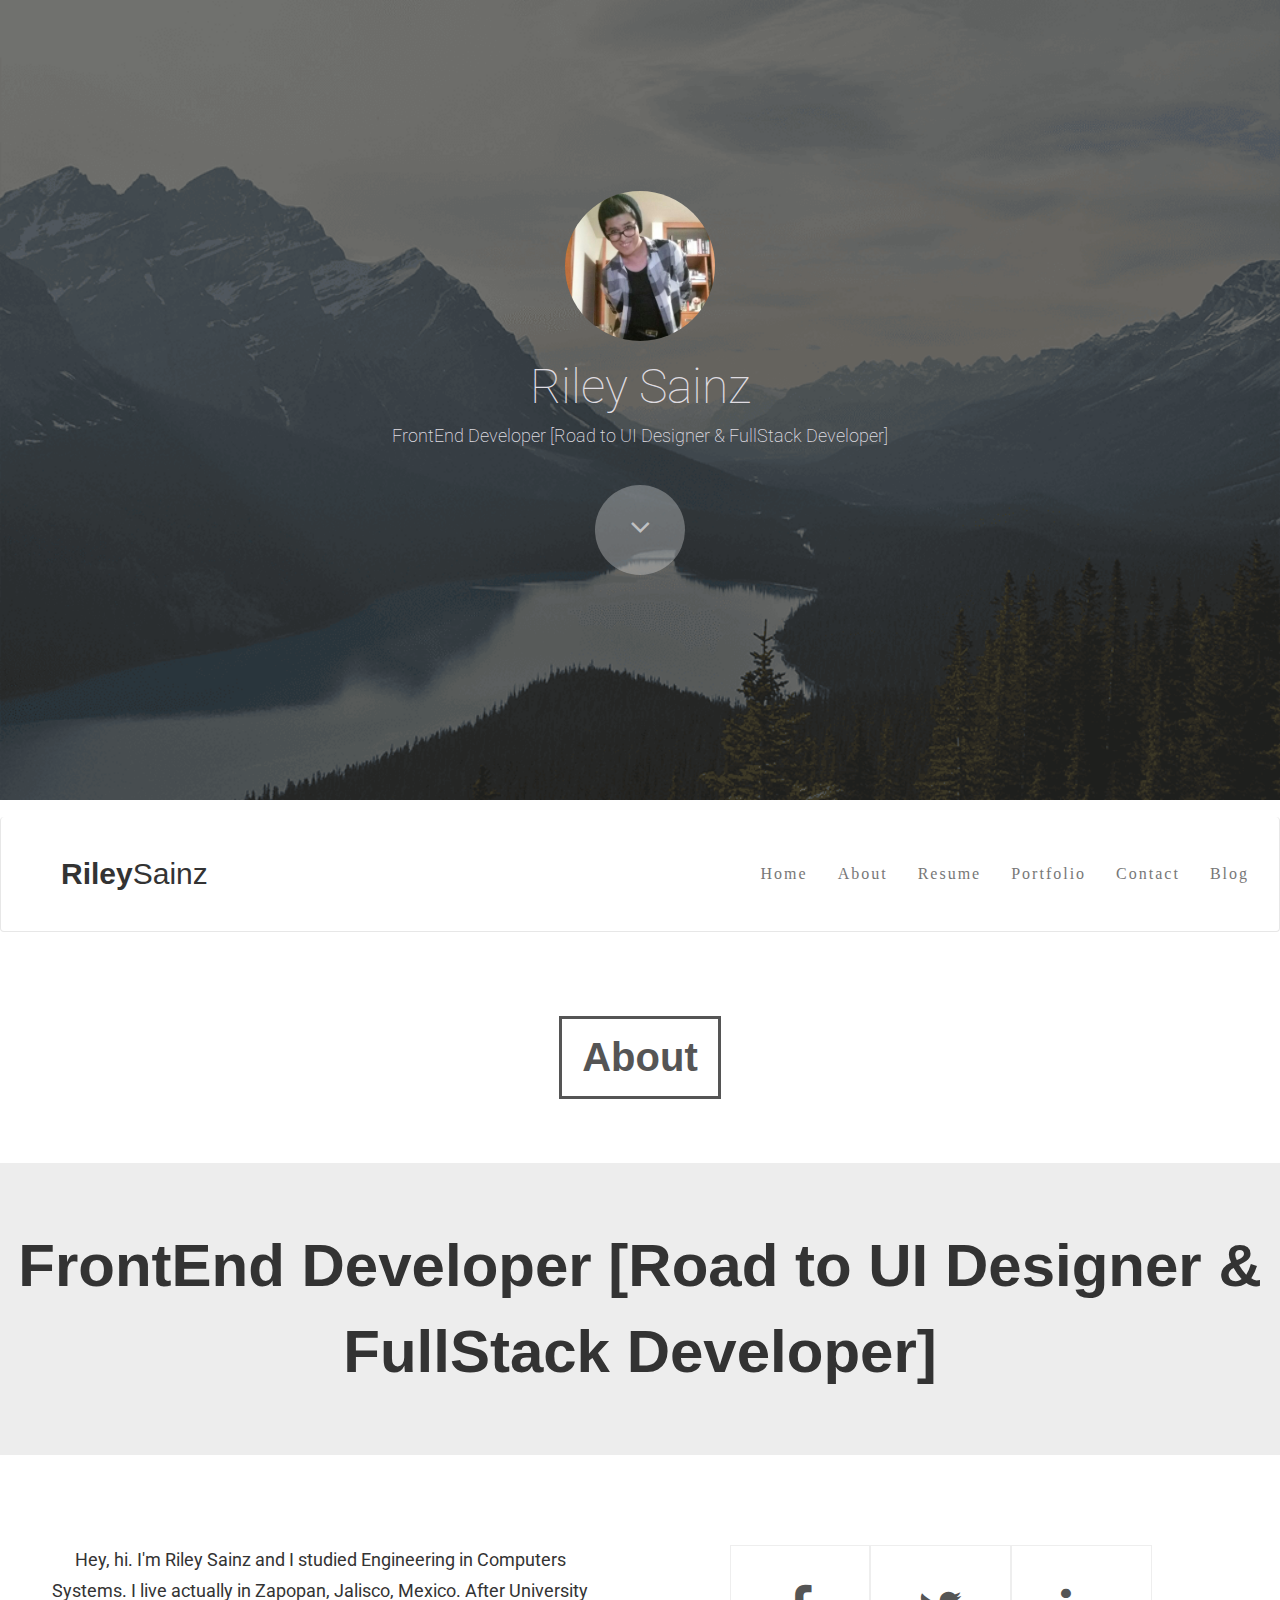
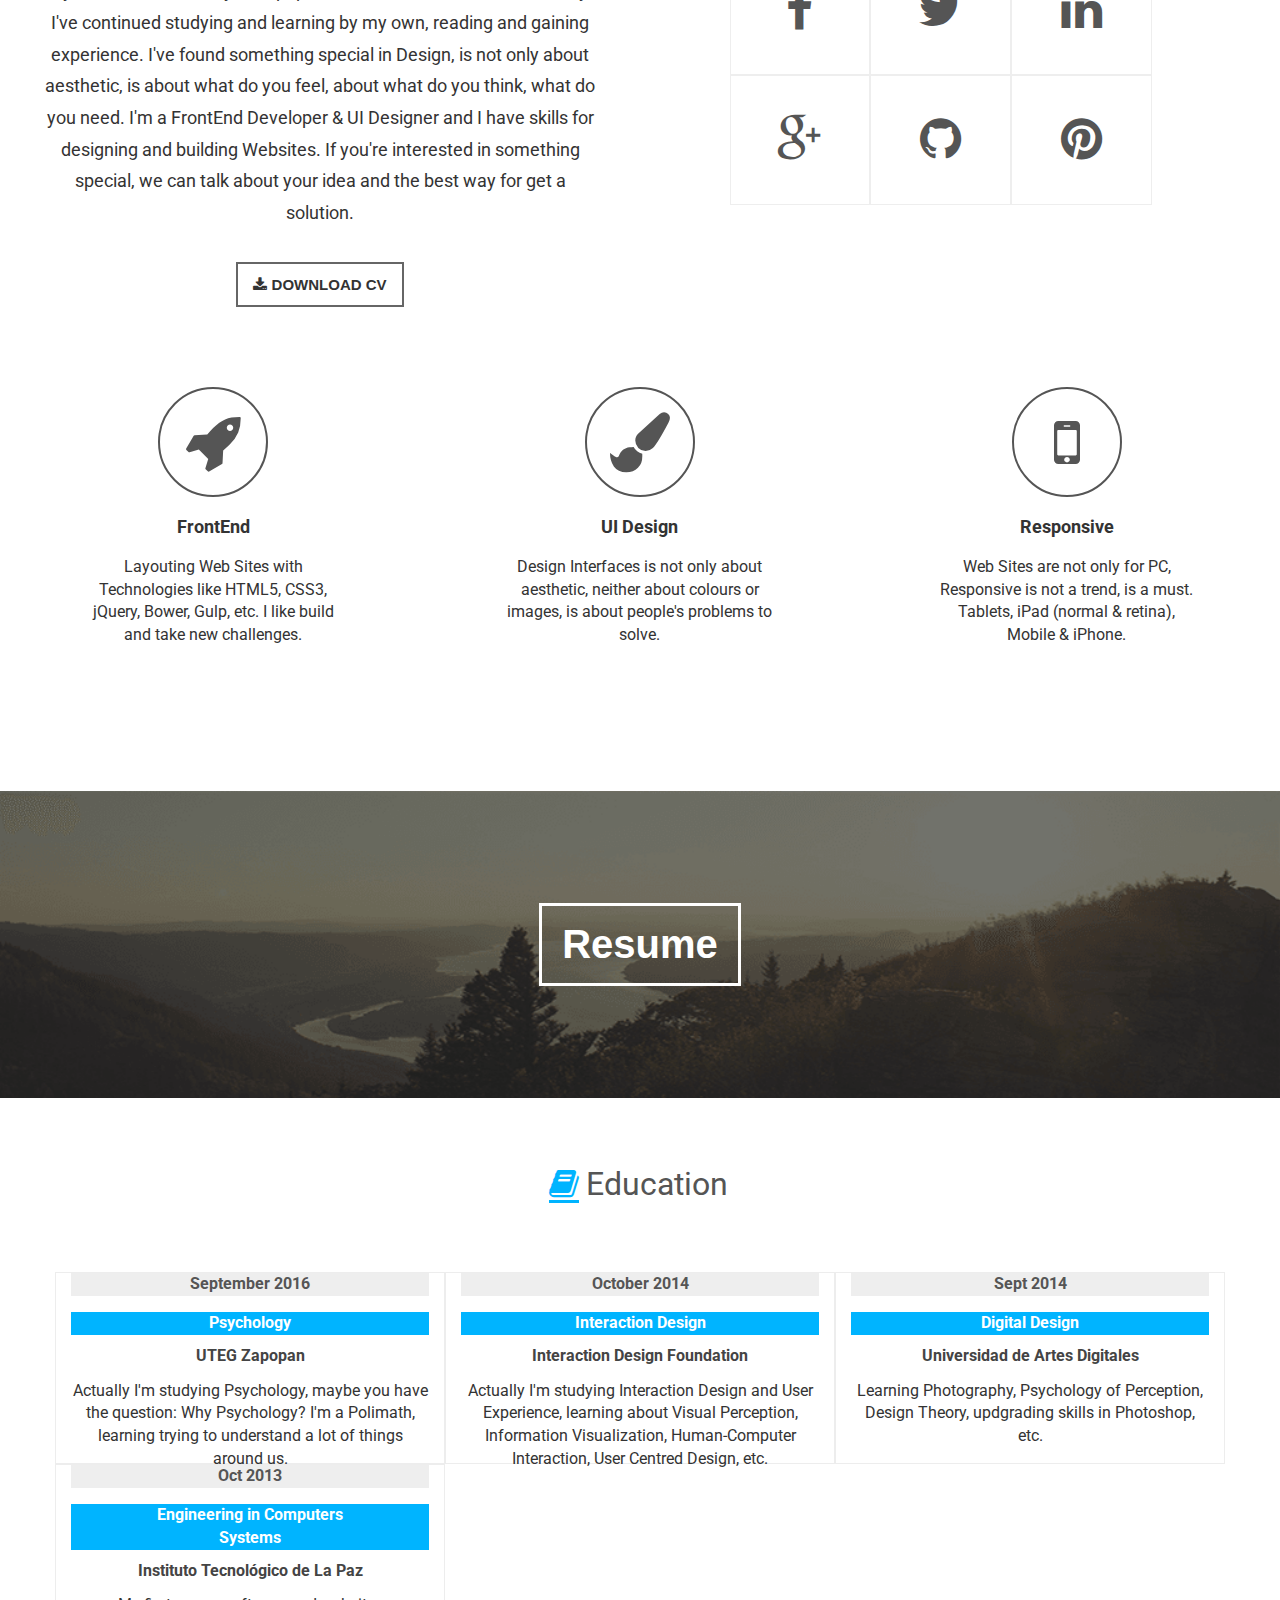
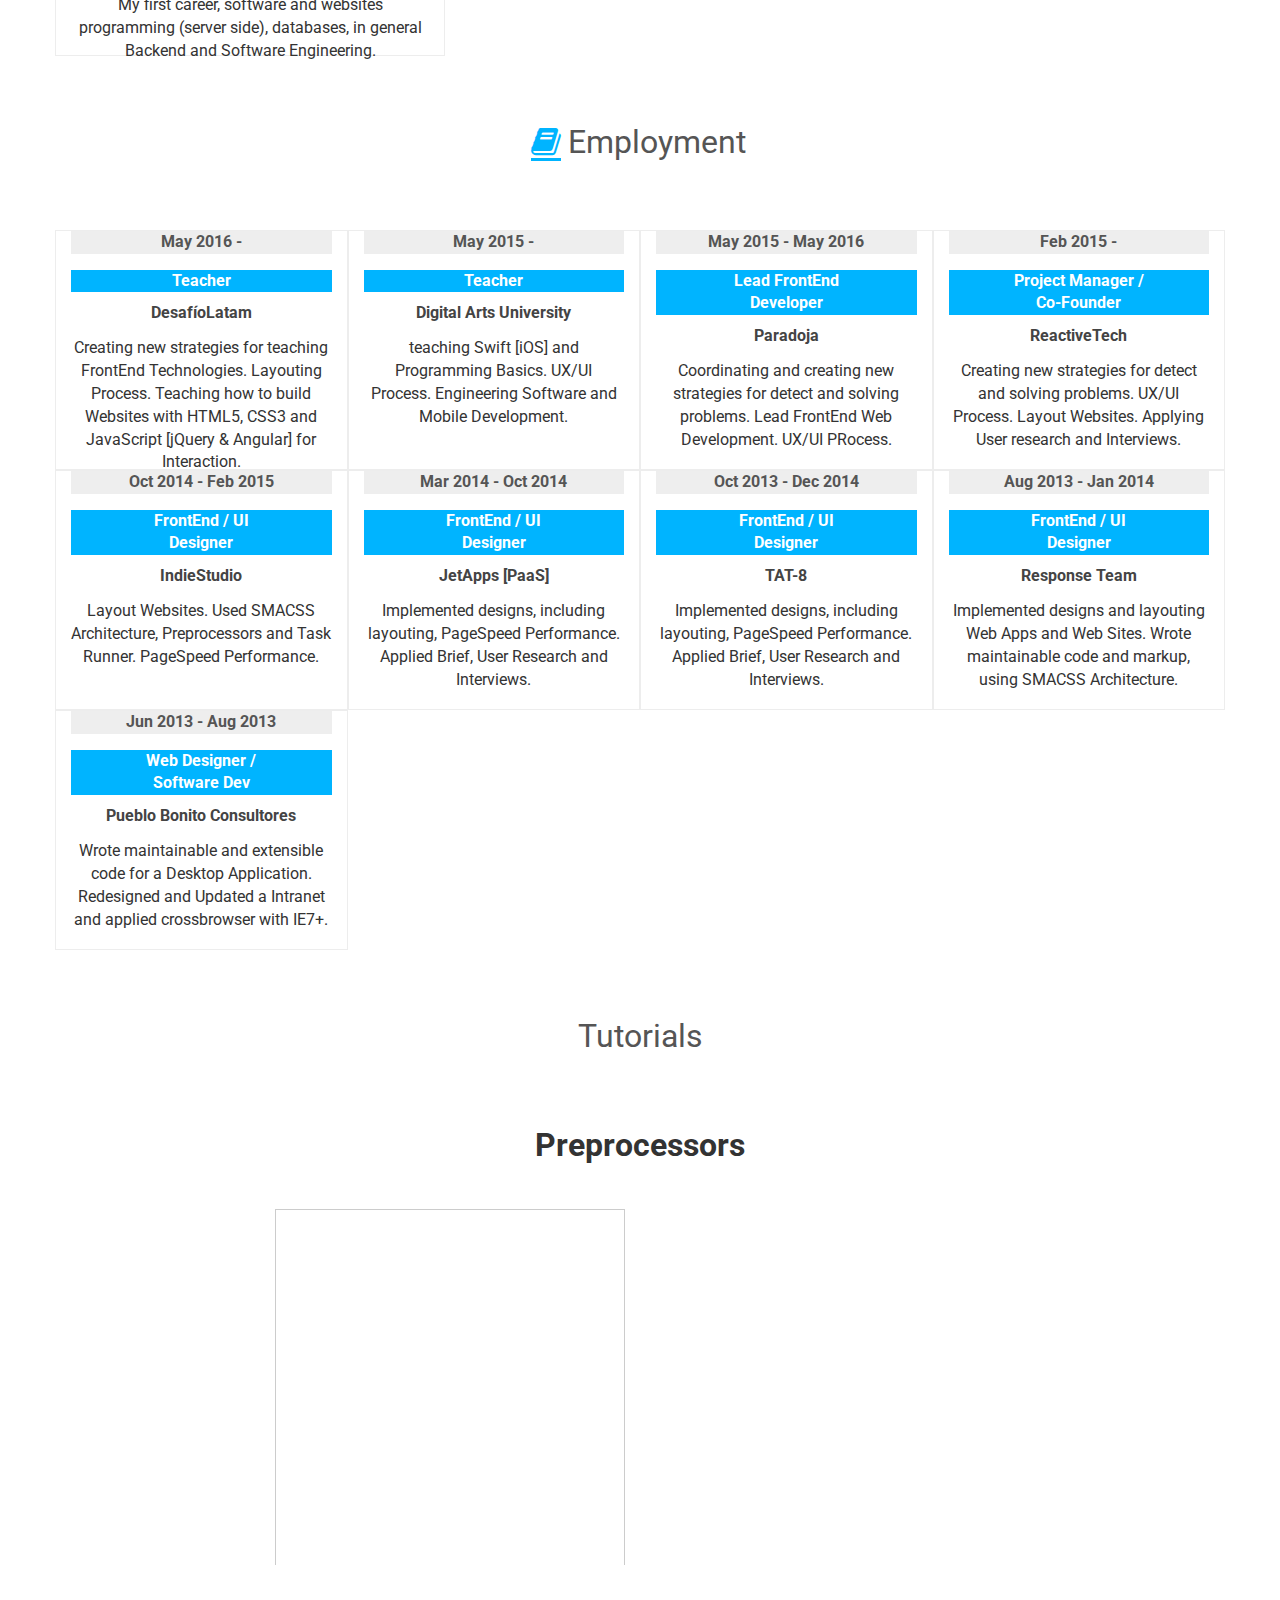
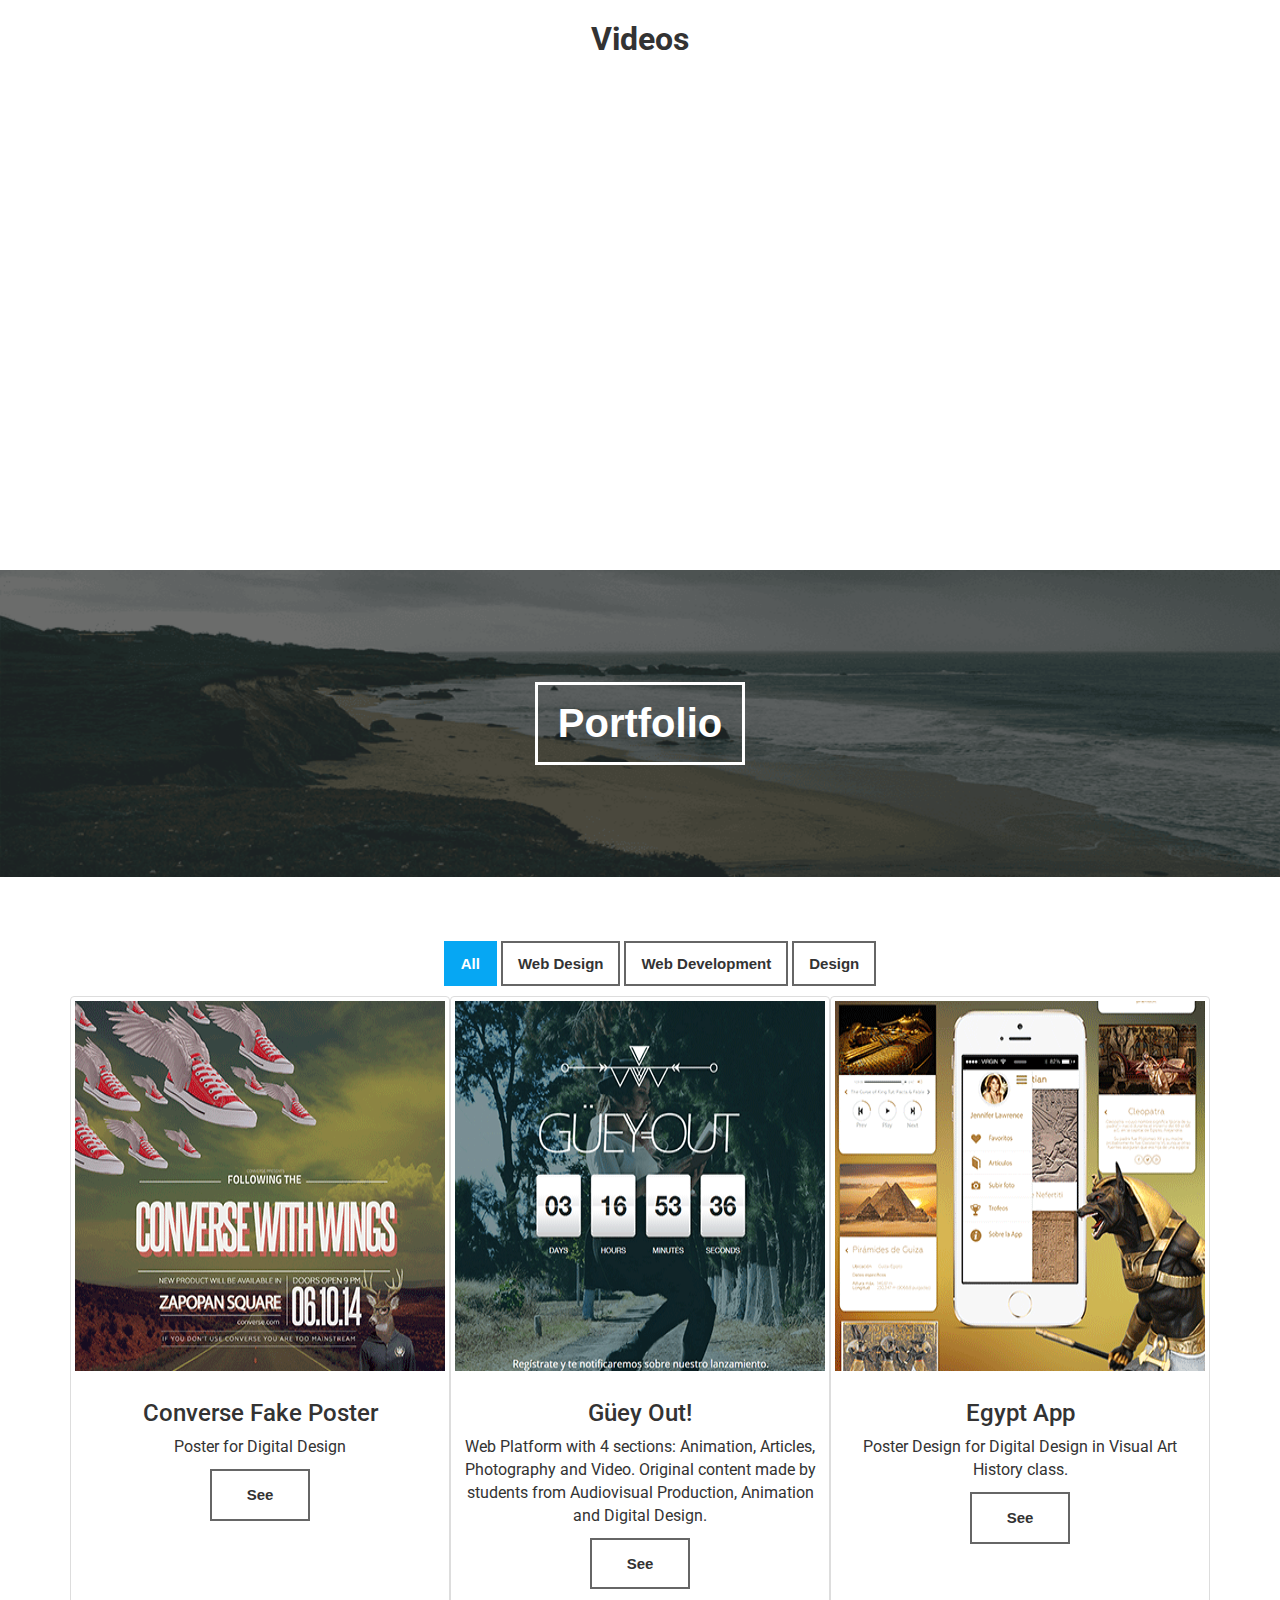
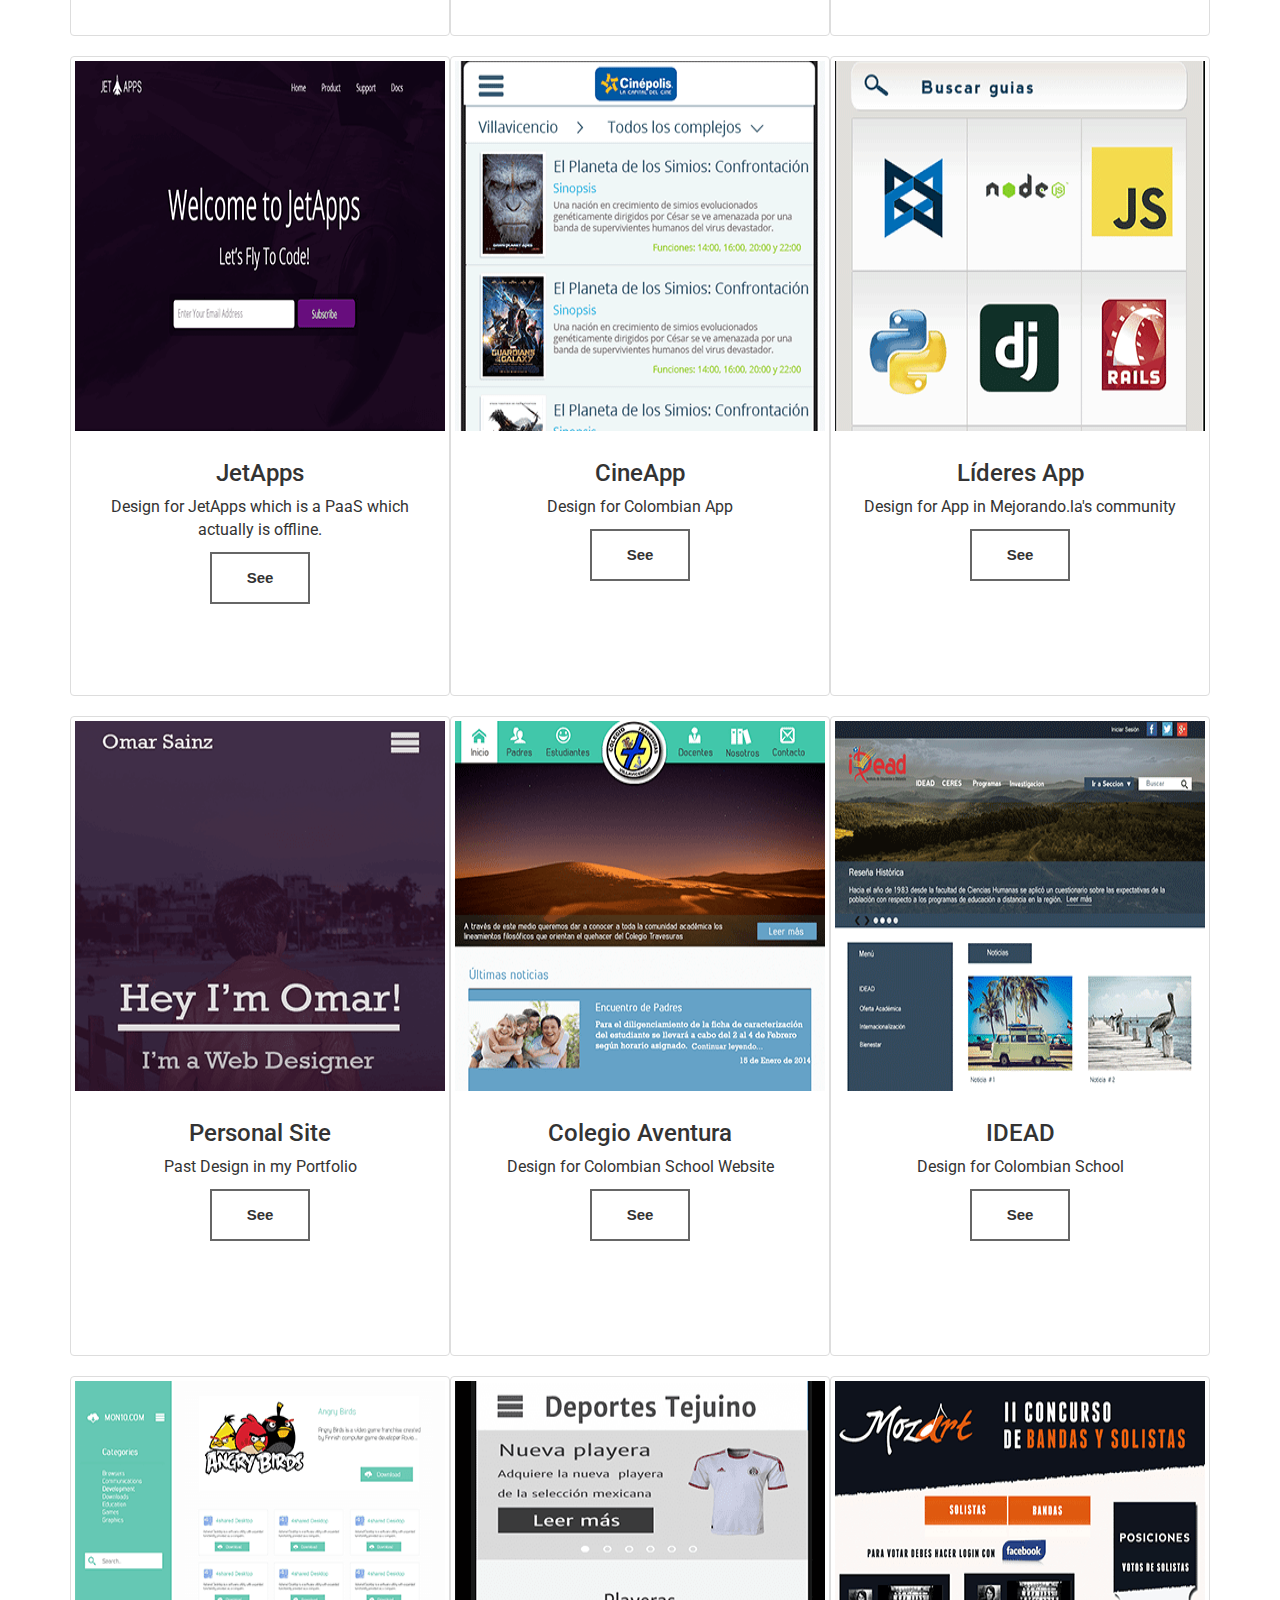
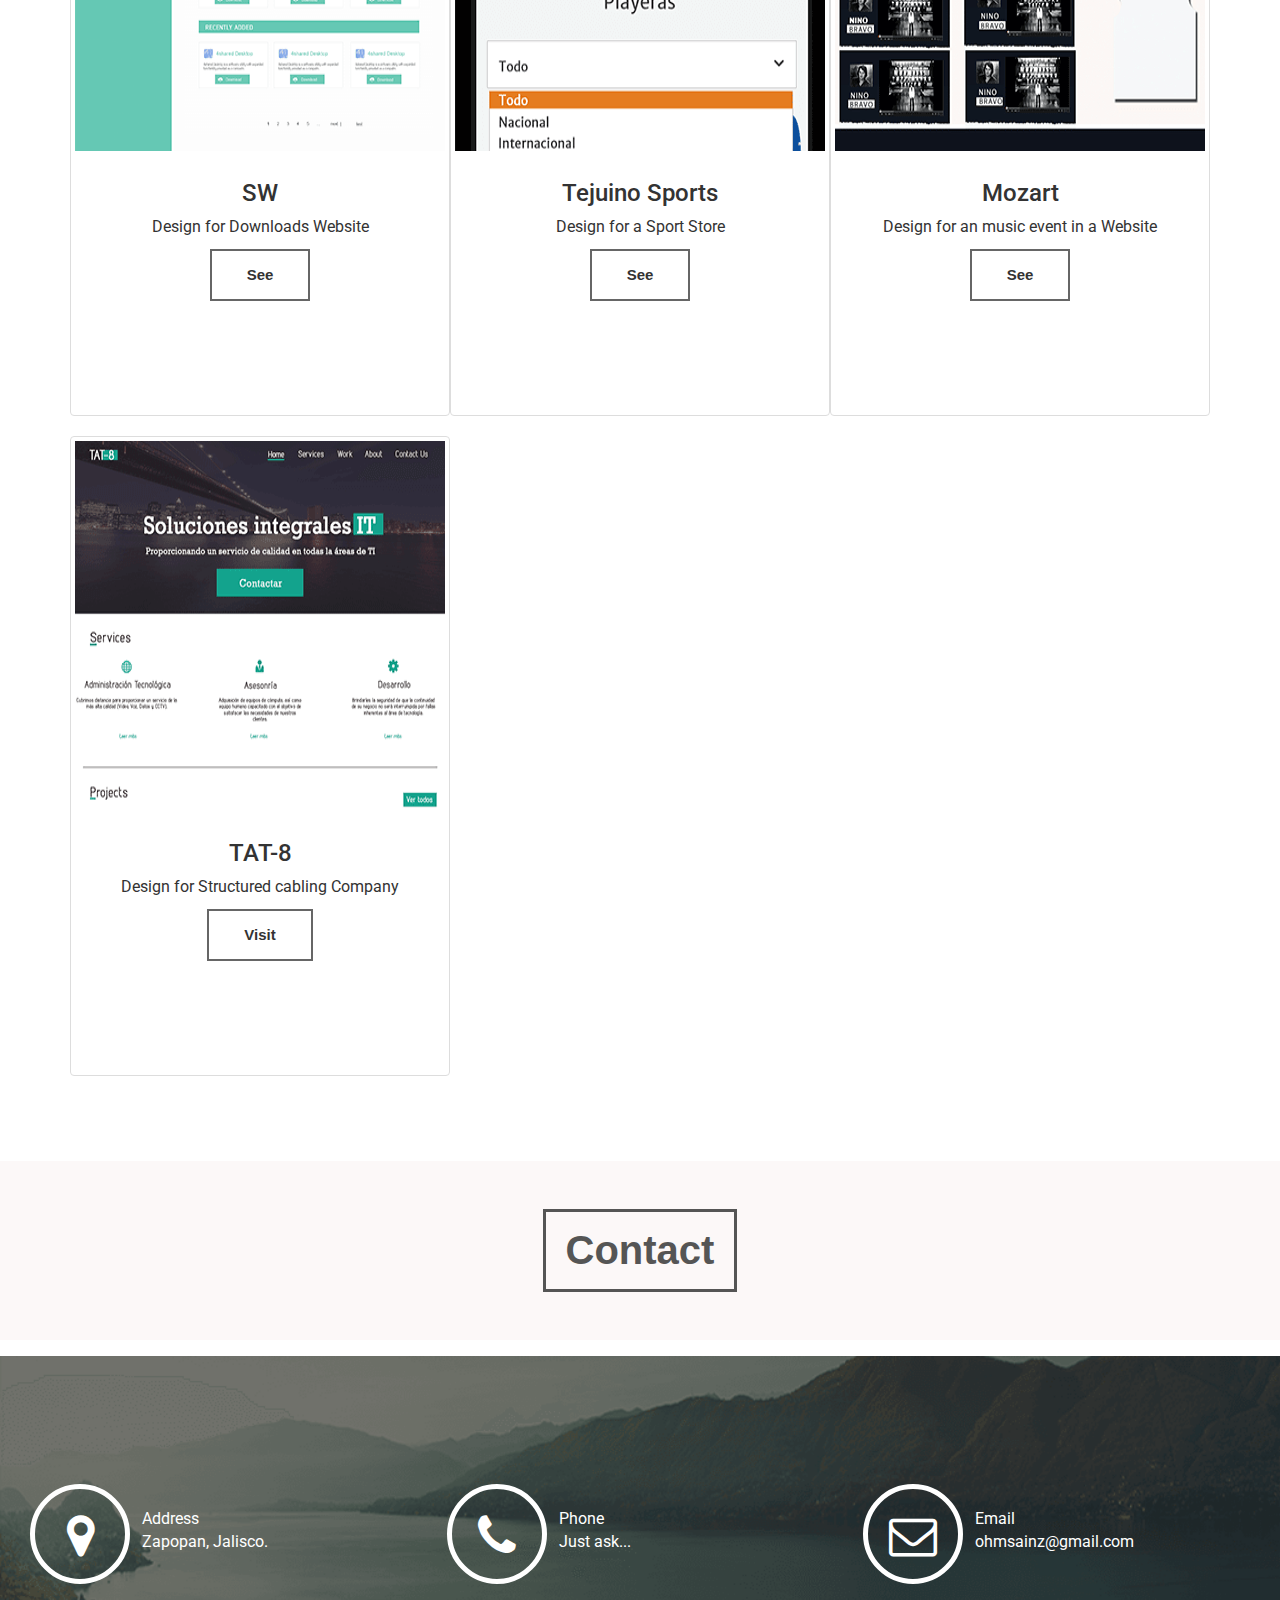
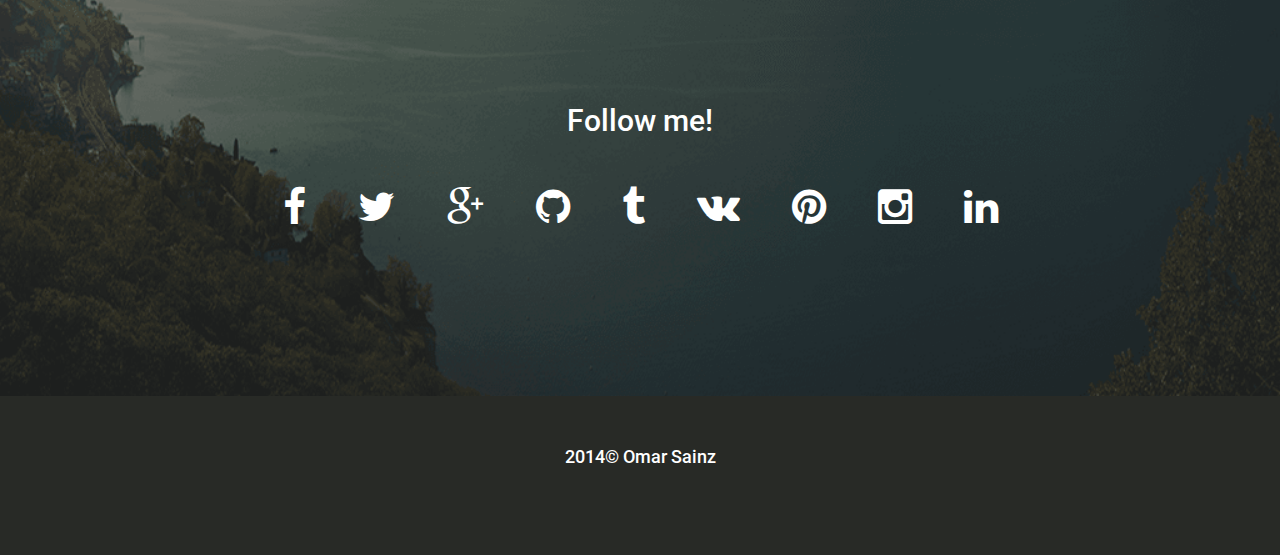
<file: index.html>
<!DOCTYPE html>
<!--[if lt IE 7]>      <html class="no-js lt-ie9 lt-ie8 lt-ie7"> <![endif]-->
<!--[if IE 7]>         <html class="no-js lt-ie9 lt-ie8"> <![endif]-->
<!--[if IE 8]>         <html class="no-js lt-ie9"> <![endif]-->
<!--[if gt IE 8]><!--> <html class="no-js"> <!--<![endif]-->
<head>
	<meta charset="utf-8">
	<meta http-equiv="X-UA-Compatible" content="IE=edge, chrome=1">
	<title>Riley Sainz - FrontEnd Developer</title>
	<meta name="Description" content="">
	<meta name="viewport" content="width=device-width, initial-scale=1, maximum-scale=1">
	<link rel="shortcut icon" href="favicon.ico">
	<link rel="stylesheet" href="public/css/bootstrap.min.css">
  <link rel="stylesheet" href="public/font-awesome/css/font-awesome.min.css">
  <link rel="stylesheet" href="public/css/styles.css">
  <link type="text/css" rel="stylesheet" href="http://fonts.googleapis.com/css?family=Roboto:300,400,500,700">
</head>
</head>
<body>
	<!--[if lt IE 7]>
    <p class="browsehappy">You are using an <strong>outdated</strong> browser. Please <a href="http://browsehappy.com/">upgrade your browser</a> to improve your experience.</p>
  <![endif]-->
  <div class="jumbotron">
    <div class="container-fluid">
      <!-- Home Page -->
      <div class="row text-center header">
        <img src="public/img/pp.jpg" alt="img" class="user_picture">
        <h1>Riley Sainz</h1>
        <p>FrontEnd Developer [Road to UI Designer & FullStack Developer]</p>
        <div class="scroll_to_down">
          <a id="arrow-down" href="#">
            <i class="fa fa-angle-down"></i>
          </a>
        </div>
      </div><!-- End of Home Page -->
    </div>
  </div><!-- End of Jumbotron -->

  <!-- Navbar -->
  <nav class="navbar navbar-default" role="navigation">
    <div class="container-fluid">
      <!-- Brand and toggle get grouped for better mobile display -->
      <div class="navbar-header">
        <button type="button" class="navbar-toggle collapsed" data-toggle="collapse" data-target="#bs-example-navbar-collapse-1">
          <span class="sr-only">Toggle navigation</span>
          <span class="icon-bar"></span>
          <span class="icon-bar"></span>
          <span class="icon-bar"></span>
        </button>
        <a class="navbar-brand" href="#"><strong>Riley</strong>Sainz</a>
      </div>

      <!-- Collect the nav links, forms, and other content for toggling -->
      <div class="collapse navbar-collapse" id="bs-example-navbar-collapse-1">
        <ul class="nav navbar-nav navbar-right">
          <li><a class="navHome" href="#home">Home</a></li>
          <li><a class="navAbout" href="#about">About</a></li>
          <li><a class="navResume" href="#resume">Resume</a></li>
          <li><a class="navPortfolio" href="#portfolio">Portfolio</a></li>
          <li><a class="navContact" href="#contact">Contact</a></li>
          <li><a class="navBlog" href="http://unamentediscreta.blogspot.com">Blog</a></li>
        </ul>
      </div><!-- /.navbar-collapse -->
    </div><!-- /.container-fluid -->
  </nav> <!-- /. Navbar -->

  <!-- About Page -->
  <div id="about" class="page">
    <div class="container-fluid">
      <!-- Page Title -->
      <div class="row">
        <div class="col-md-12 page_title">
          <span>About</span>
        </div>
      </div><!-- /. Page Title -->

      <div class="row">
        <div class="col-md-12 about_user_title">FrontEnd Developer [Road to UI Designer & FullStack Developer]</div>
      </div>

      <div class="row">
        <!-- Bio -->
        <div class="col-md-6 about_user_description">
          <p>Hey, hi. I'm Riley Sainz and I studied Engineering in Computers Systems. I live actually in Zapopan, Jalisco, Mexico. After University I've continued studying and learning by my own, reading and gaining experience.

          I've found something special in Design, is not only about aesthetic, is about what do you feel, about what do you think, what do you need.

          I'm a FrontEnd Developer &amp; UI Designer and I have skills for designing and building Websites. If you're interested in something special, we can talk about your idea and the best way for get a solution.</p>

          <!-- CV Download Button -->
          <div class="about_user-cv col-md-12">
            <a href="Resume.pdf" target="_blank" class="btn large iconbtn">
              <i class="fa fa-download"></i>
              <span>DOWNLOAD CV</span>
            </a>
          </div>
          <!-- /.CV Download Button -->
        </div><!-- Bio -->

        <!-- Social Media Info -->
        <div class="col-md-6 about_user_grid">
          <div class="row">
            <div class="col-md-4 about_user_social">
              <a href="https://www.facebook.com/UnaMenteDiscreta" target="_blank">
                <i class="icon fa fa-facebook"></i>
              </a>
            </div>
            <div class="col-md-4 about_user_social">
              <a href="http://www.twitter.com/OhmSainz" target="_blank"><i class="icon fa fa-twitter"></i></a>
            </div>
            <div class="col-md-4 about_user_social">
              <a href="https://www.linkedin.com/pub/omar-sainz/64/646/889" target="_blank">
                <i class="icon fa fa-linkedin"></i>
              </a>
            </div>
          </div>
          
          <div class="row">
            <div class="col-md-4 about_user_social">
              <a href="http://plus.google.com/OmarSainz" target="_blank">
                <i class="icon fa fa-google-plus"></i>
              </a>
            </div>
            <div class="col-md-4 about_user_social">
              <a href="http://www.github.com/OmarSainz" target="_blank">
                <i class="icon fa fa-github"></i>
              </a>
            </div>
            <div class="col-md-4 about_user_social">
              <a href="http://es.pinterest.com/iOS23/" target="_blank">
                <i class="icon fa fa-pinterest"></i>
              </a>
            </div>
          </div>

        </div><!-- ./Social Media Info -->
      </div>
    </div>
  </div>

  <div class="container-fluid services">
    <div class="row">
      <!-- Services -->
      <div class="col-md-4 services_item">
        <span><i class="fa fa-rocket"></i></span>
        <div class="service_title">FrontEnd</div>
        <div class="description">Layouting Web Sites with Technologies like HTML5, CSS3, jQuery, Bower, Gulp, etc. I like build and take new challenges.</div>
      </div>

      <div class="col-md-4 services_item">
        <span><i class="fa fa-paint-brush"></i></span>
        <div class="service_title">UI Design</div>
        <div class="description">Design Interfaces is not only about aesthetic, neither about colours or images, is about people's problems to solve.</div>
      </div>

      <div class="col-md-4 services_item">
        <span><i class="fa fa-mobile"></i></span>
        <div class="service_title">Responsive</div>
        <div class="description">Web Sites are not only for PC, Responsive is not a trend, is a must. Tablets, iPad (normal &amp; retina), Mobile &amp; iPhone.</div>
      </div>
      <!-- /Services -->
    </div>
  </div>

  <!-- Resume  -->
  <div class="page">
    <!-- Page Title -->
    <div class="col-md-12 page_title resume"><span>Resume</span></div>
    <!-- /Page Title -->
  </div>
  <!-- ./Resume -->

  <div id="resume" class="page resume">
    <div class="container">
      <div class="row">
        <div class="section_title resume">
          <i class="fa fa-book color">
          </i>
          <span>Education</span>
        </div>
      </div>
      <div class="row">
        <!-- Education -->
        <div class="item col-md-4 education">
          <div class="date">September 2016</div>
          <div class="title">Psychology</div>
          <div class="subtitle">UTEG Zapopan</div>
          <div class="body">Actually I'm studying Psychology, maybe you have the question: Why Psychology? I'm a Polimath, learning trying to understand a lot of things around us. </div>
        </div>

        <div class="item col-md-4 education">
          <div class="date">October 2014</div>
          <div class="title">Interaction Design</div>
          <div class="subtitle">Interaction Design Foundation</div>
          <div class="body">Actually I'm studying Interaction Design and User Experience, learning about Visual Perception, Information Visualization, Human-Computer Interaction, User Centred Design, etc.</div>
        </div>

        <div class="item col-md-4 education">
          <div class="date">Sept 2014</div>
          <div class="title">Digital Design</div>
          <div class="subtitle">Universidad de Artes Digitales</div>
          <div class="body">Learning Photography, Psychology of Perception, Design Theory, updgrading skills in Photoshop, etc.</div>
        </div>

        <div class="item col-md-4 education">
          <div class="date">Oct 2013</div>
          <div class="title">Engineering in Computers Systems</div>
          <div class="subtitle">Instituto Tecnológico de La Paz</div>
          <div class="body">My first career, software and websites programming (server side), databases, in general Backend and Software Engineering.</div>
        </div>
        <!-- ./Education -->
      </div>

      <div class="row">
        <div class="section_title resume">
          <i class="fa fa-book color">
          </i>
          <span>Employment</span>
        </div>
      </div>

      <div class="row">
        <div class="item col-md-3 employment">
          <div class="date">May 2016 - </div>
          <div class="title">Teacher</div>
          <div class="subtitle">DesafíoLatam</div>
          <div class="body">Creating new strategies for teaching FrontEnd Technologies. Layouting Process. Teaching how to build Websites with HTML5, CSS3 and JavaScript [jQuery & Angular] for Interaction.</div>
        </div>

        <div class="item col-md-3 employment">
          <div class="date">May 2015 - </div>
          <div class="title">Teacher</div>
          <div class="subtitle">Digital Arts University</div>
          <div class="body">teaching Swift [iOS] and Programming Basics. UX/UI Process. Engineering Software and Mobile Development.</div>
        </div>


        <div class="item col-md-3 employment">
          <div class="date">May 2015 - May 2016</div>
          <div class="title">Lead FrontEnd Developer</div>
          <div class="subtitle">Paradoja</div>
          <div class="body">Coordinating and creating new strategies for detect and solving problems. Lead FrontEnd Web Development. UX/UI PRocess.</div>
        </div>

        <div class="item col-md-3 employment">
          <div class="date">Feb 2015 - </div>
          <div class="title">Project Manager / Co-Founder</div>
          <div class="subtitle">ReactiveTech</div>
          <div class="body">Creating new strategies for detect and solving problems. UX/UI Process. Layout Websites. Applying User research and Interviews.</div>
        </div>
      </div>

      <div class="row">
        <!-- Employment -->
        <div class="item col-md-3 employment">
          <div class="date">Oct 2014 - Feb 2015</div>
          <div class="title">FrontEnd / UI Designer</div>
          <div class="subtitle">IndieStudio</div>
          <div class="body">Layout Websites. Used SMACSS Architecture, Preprocessors and Task Runner. PageSpeed Performance.</div>
        </div>

        <div class="item col-md-3 employment">
          <div class="date">Mar 2014 - Oct 2014</div>
          <div class="title">FrontEnd / UI Designer</div>
          <div class="subtitle">JetApps [PaaS]</div>
          <div class="body">Implemented designs, including layouting, PageSpeed Performance. Applied Brief, User Research and Interviews.</div>
        </div>

        <div class="item col-md-3 employment">
          <div class="date">Oct 2013 - Dec 2014</div>
          <div class="title">FrontEnd / UI Designer</div>
          <div class="subtitle">TAT-8</div>
          <div class="body">Implemented designs, including layouting, PageSpeed Performance. Applied Brief, User Research and Interviews.</div>
        </div><!-- Employment -->

        <div class="item col-md-3 employment">
          <div class="date">Aug 2013 - Jan 2014</div>
          <div class="title">FrontEnd / UI Designer</div>
          <div class="subtitle">Response Team</div>
          <div class="body">Implemented designs and layouting Web Apps and Web Sites. Wrote maintainable code and markup, using SMACSS Architecture.</div>
        </div>
      </div>
      <div class="row">
        <!-- Employment -->

       <div class="item col-md-3 employment">
          <div class="date">Jun 2013 - Aug 2013</div>
          <div class="title">Web Designer / Software Dev</div>
          <div class="subtitle">Pueblo Bonito Consultores</div>
          <div class="body">Wrote maintainable and extensible code for a Desktop Application. Redesigned and Updated a Intranet and applied crossbrowser with IE7+.</div>
        </div><!-- Employment -->
      </div>
       <div class="row">
          <div class="section_title resume">
            <span>Tutorials</span>
         </div>
      </div>
      <div class="row">
        <div class="col-md-12">
          <div class="section_title skills">
            Preprocessors
          </div>
        </div>
      </div>
      <div class="row tutorials-row">
        <!-- Skills -->
        <div class="col-md-4 col-md-offset-2 education-col ">
          <iframe src="//www.slideshare.net/slideshow/embed_code/17142207" width="100%" height="356" frameborder="0" marginwidth="0" marginheight="0" scrolling="no" style="border:1px solid #CCC; border-width:1px 1px 0; margin-bottom:5px; max-width: 100%;" allowfullscreen> </iframe>
        </div>

        <div class="col-md-4 education-col">
          <iframe src="//slides.com/ios23/la-guerra-de-los-preprocesadores/embed" width="100%" height="356" scrolling="no" frameborder="0" webkitallowfullscreen mozallowfullscreen allowfullscreen></iframe>
        </div>
        <!-- ./Skills -->
      </div>
       <div class="row">
        <div class="col-md-12">
          <div class="section_title skills">
            Videos
          </div>
        </div>
      </div>
       <div class="row tutorials-row">
        <!-- Skills -->
          <div class="col-md-4 education-col">
           <iframe width="100%" height="356" src="https://www.youtube.com/embed/gTmcZO9iqJo" frameborder="0" allowfullscreen></iframe>
        </div>
         <div class="col-md-4 education-col">
          <iframe width="100%" height="356" src="//www.youtube.com/embed/DB2SuTfwy58" frameborder="0" allowfullscreen></iframe>
        </div>

         <div class="col-md-4 education-col">
          <iframe width="100%" height="356" src="//www.youtube.com/embed/GS_DBV86rho?list=PLdi30_AUNhZHJ-1zSmmNXDrxJfgrLI5Ql" frameborder="0" allowfullscreen></iframe>
        </div>
        <!-- ./Skills -->
      </div>
    </div>
  </div>
  <!-- ./Resume -->

  <!-- Portfolio Selector -->
  <!-- Resume -->
  <div class="page portfolio">
    <div class="col-md-12 page_title portfolio">
      <span>Portfolio</span>
    </div>

    <div class="col-md-12">
      <nav>
        <ul class="portfolio_selector">
          <li class="filter active btn" data-filter="all">All</li>
          <li class="filter btn" data-filter=".webdesign">Web Design</li>
          <li class="filter btn" data-filter=".webdevelopment">Web Development</li>
          <li class="filter btn" data-filter=".design">Design</li>
        </ul>
      </nav>
    </div>

    <div id="portfolio_items" class="portfolio_items container">
      <div class="portfolio_item mix design col-md-4 mix_all">
        <div class="thumbnail">
          <img src="public/img/thumbnail/conver-t-compressor.png" alt="...">
          <div class="caption">
            <h3>Converse Fake Poster</h3>
            <p>Poster for Digital Design</p>
            <p><a href="public/img/normal/Converse.png" target="_blank" class="btn btn-primary" role="button">See</a></p>
          </div>
        </div>
      </div>

      <div class="portfolio_item mix design webdesign col-md-4 mix_all">
        <div class="thumbnail">
          <img src="public/img/thumbnail/gueyout-t.png" alt="...">
          <div class="caption">
            <h3>Güey Out!</h3>
            <p>Web Platform with 4 sections: Animation, Articles, Photography and Video. Original content made by students from Audiovisual Production, Animation and Digital Design.</p>
            <p><a href="public/img/normal/gueyout-.PNG" target="_blank" class="btn btn-primary" role="button">See</a></p>
          </div>
        </div>
      </div>

      <div class="portfolio_item mix design col-md-4 mix_all">
        <div class="thumbnail">
          <img src="public/img/thumbnail/egypt-t.png" alt="...">
          <div class="caption">
            <h3>Egypt App</h3>
            <p>Poster Design for Digital Design in Visual Art History class.</p>
            <p><a href="public/img/normal/Egypt.png" target="_blank" class="btn btn-primary" role="button">See</a></p>
          </div>
        </div>
      </div>

      <div class="portfolio_item mix webdesign col-md-4 mix_all">
        <div class="thumbnail">
          <img src="public/img/thumbnail/jetapps-t.png" alt="...">
          <div class="caption">
            <h3>JetApps</h3>
            <p>Design for JetApps which is a PaaS which actually is offline.</p>
            <p><a href="public/img/normal/JetApps-Landing.jpg" target="_blank" class="btn btn-primary" role="button">See</a></p>
          </div>
        </div>
      </div>

       <div class="portfolio_item mix webdesign col-md-4 mix_all">
        <div class="thumbnail">
          <img src="public/img/thumbnail/cineapp-t.png" alt="...">
          <div class="caption">
            <h3>CineApp</h3>
            <p>Design for Colombian App</p>
            <p><a href="public/img/normal/cineapp.png" target="_blank" class="btn btn-primary" role="button">See</a></p>
          </div>
        </div>
      </div>

       <div class="portfolio_item mix webdesign col-md-4 mix_all">
        <div class="thumbnail">
          <img src="public/img/thumbnail/mobile-leader-t.png" alt="...">
          <div class="caption">
            <h3>Líderes App</h3>
            <p>Design for App in Mejorando.la's community</p>
            <p><a href="public/img/normal/mobile-leader-a.png" target="_blank" class="btn btn-primary" role="button">See</a></p>
          </div>
        </div>
      </div>

       <div class="portfolio_item mix webdesign col-md-4 mix_all">
        <div class="thumbnail">
          <img src="public/img/thumbnail/layout-a-t.png" alt="...">
          <div class="caption">
            <h3>Personal Site</h3>
            <p>Past Design in my Portfolio</p>
            <p><a href="public/img/normal/layout-a.png" class="btn btn-primary" target="_blank" role="button">See</a></p>
          </div>
        </div>
      </div>

      <div class="portfolio_item mix webdesign col-md-4 mix_all">
        <div class="thumbnail">
          <img src="public/img/thumbnail/colegio-t.png" alt="...">
          <div class="caption">
            <h3>Colegio Aventura</h3>
            <p>Design for Colombian School Website</p>
            <p><a href="public/img/normal/colegio.png" class="btn btn-primary" target="_blank" role="button">See</a></p>
          </div>
        </div>
      </div>

      <div class="portfolio_item mix webdesign col-md-4 mix_all">
        <div class="thumbnail">
          <img src="public/img/thumbnail/idead-t.png" alt="...">
          <div class="caption">
            <h3>IDEAD</h3>
            <p>Design for Colombian School</p>
            <p><a href="public/img/normal/IDEAD.png" class="btn btn-primary" target="_blank" role="button">See</a></p>
          </div>
        </div>
      </div>  

      <div class="portfolio_item mix webdesign col-md-4 mix_all">
        <div class="thumbnail">
          <img src="public/img/thumbnail/sw-t.png" alt="...">
          <div class="caption">
            <h3>SW</h3>
            <p>Design for Downloads Website</p>
            <p><a href="public/img/normal/sw.png" class="btn btn-primary" target="_blank" role="button">See</a></p>
          </div>
        </div>
      </div>    

      <div class="portfolio_item mix webdesign col-md-4 mix_all">
        <div class="thumbnail">
          <img src="public/img/thumbnail/tejuino-t.png" alt="...">
          <div class="caption">
            <h3>Tejuino Sports</h3>
            <p>Design for a Sport Store</p>
            <p><a href="public/img/normal/mobile-tejuino-a.png" class="btn btn-primary" target="_blank" role="button">See</a></p>
          </div>
        </div>
      </div>    

      <div class="portfolio_item mix webdesign col-md-4 mix_all">
        <div class="thumbnail">
          <img src="public/img/thumbnail/bandas-t.png" alt="...">
          <div class="caption">
            <h3>Mozart</h3>
            <p>Design for an music event in a Website</p>
            <p><a href="public/img/normal/bandas.png" class="btn btn-primary" target="_blank" role="button">See</a></p>
          </div>
        </div>
      </div> 

       <div class="portfolio_item mix webdevelopment col-md-4 mix_all">
        <div class="thumbnail">
          <img src="public/img/thumbnail/tat-8-t.png" alt="...">
          <div class="caption">
            <h3>TAT-8</h3>
            <p>Design for Structured cabling Company</p>
            <p><a href="http://tat-8.mx/" target="_blank" class="btn btn-primary" role="button">Visit</a></p>
          </div>
        </div>
      </div>      
    </div>
  </div>
  <!-- ./Portfolio Selector -->

  <!-- Social -->
   <div id="contact" class="page">
    <div class="container-fluid">
      <!-- Page Title -->
      <div class="row">
        <div class="col-md-12 page_title contact">
          <span>Contact</span>
        </div>
      </div><!-- /. Page Title -->

      <div class="row">
        <div class="col-md-12 page-title contact-container">
          <div class="row contact_row">

            <div class="col-md-4 contact_col">
              <span class="img-circle"><i class="fa fa-map-marker"></i></span>
              <div class="contact_container">
                <div class="contact_title">Address</div>
                <div class="contact_description">Zapopan, Jalisco.</div>
              </div>
            </div>

            <div class="col-md-4 contact_col">
              <span class="img-circle"><i class="fa fa-phone"></i></span>
              <div class="contact_container">
                <div class="contact_title">Phone</div>
                <div class="contact_description">Just ask...</div>
              </div>
            </div>

            <div class="col-md-4 contact_col">
              <span class="img-circle"><i class="fa fa-envelope-o "></i></span>
              <div class="contact_container">
                <div class="contact_title">Email</div>
                <div class="contact_description"><a href="mailto:ohmsainz@gmail.com">ohmsainz@gmail.com</a></div>
              </div>
            </div>

            <div class="col-md-12">
              <h2>Follow me!</h2>
            </div>

            <div class="col-md-12">
              <div class="social_icons">
                <a href="https://www.facebook.com/OhmSainz" target="_blank"><i class="fa fa-facebook"></i></a>
                <a href="http://www.twitter.com/OhmSainz"><i class="fa fa-twitter"></i></a>
                <a href="http://plus.google.com/OmarSainz" target="_blank"><i class="fa fa-google-plus"></i></a>
                <a href="http://www.github.com/OmarSainz" target="_blank"><i class="fa fa-github"></i></a>
                <a href="https://www.tumblr.com/blog/ios23" target="_blank"><i class="fa fa-tumblr"></i></a>
                <a href="https://vk.com/ohmsainz" target="_blank"><i class="fa fa-vk"></i></a>
                <a href="http://es.pinterest.com/iOS23" target="_blank"><i class="fa fa-pinterest"></i></a>
                <a href="http://instagram.com/ohmsainz" target="_blank"><i class="fa fa-instagram"></i></a>
                <a href="https://www.linkedin.com/pub/omar-sainz/64/646/889" target="_blank"><i class="fa fa-linkedin"></i></a>
              </div>
            </div>
          </div>
        </div>
      </div>
    </div>
  </div>
  <!-- ./Social -->

  <!-- Footer -->
  <footer>
    <h3>2014&copy; Omar Sainz</h3>
  </footer>
  <!-- ./Footer -->
  <script src="public/js/jquery.min.js"></script>
  <script src="public/js/bootstrap.min.js"></script>
  <script src="public/js/jquery.easypiechart.min.js"></script>
  <script src="public/js/jquery.mixitup.min.js"></script>
  <script src="public/js/scripts.js"></script>
</body>
</html>
</file>
<file: public/css/styles.css>
/* 
 * Table of Contents: 
 *
 * 
 * 1. Inits
 * 2. Home Page
 * 3. Menu
 * 4. About
 * 5. Resume 
 * 6. Portfolio
 * 7. Contact
*/

/*
====================================================
      1. Inits
====================================================
*/

body {
  font-family: 'Roboto', Arial, Verdana;
  font-size: 16px;
  text-align: center;
  color: #333;
}

a,
a:hover,
a:active {
  display: inline-block;
  color: #333;
}

input:focus, 
select:focus,
textarea:focus,
button:focus {
  outline: none;
}

img {
  max-width: 100%;
}

.clear {
  clear: both;
}

#wrapper {
  opacity: 0;
}


i.fa.fa-book.color, 
i.fa.fa-suitcase.color, 
i.fa.fa-bolt.color {
  color: #00b4ff;
  border-bottom: 3px solid #00b4ff;
  font-size: 2em;
}
/*
=====================================================
      2. Home Page
=====================================================
*/

.header {
  margin-top: 12%;
}

.user_picture {
  height: 150px;
  width: 150px;
  border-radius: 50%;
}

.jumbotron {
  background: url('../img/bg.png');
  background-size: cover;
  background-position: center center;
  background-repeat: no-repeat;
  color: #dfdce1;
  height: 800px;
}

.jumbotron h1 {
  font-size: 3em;
  font-weight: 100;
}

.jumbotron p {
  font-size: 1.1em;
}

.scroll_to_down a {
  background: rgba(250, 250, 250, 0.3);
  border-radius: 50%;
  display: block;
  height: 90px;
  width: 90px;
  color: #fff;
  margin: 3% auto 0 auto;
}

.fa-angle-down {
  margin-top: 3.3em;
  margin-top: 29%;
  font-size: 2em;
  color: rgba(250, 250, 250, 0.6);
}

.btn {
  border-radius: 0;
  padding: 10px 15px;
  border: 2px solid #666666;
  background: transparent;
  font-weight: 700;
  font-family: 'Raleway', sans-serif;
  color: #333333;
  text-decoration: none;
  font-size: 15px;
  -webkit-transition: all 400ms linear;
  -moz-transition: all 400ms linear;
  -o-transition: all 400ms linear;
  transition: all 400ms linear;
}

.about_user-cv {
margin-top: 2em;
}

/*
====================================================
      3. Menu
====================================================
*/
.navbar-default {
  background: #fff;
  padding: 2em 0;
  border-top: 0;
  border-bottom: 1px solid #e7e7e7;
  margin-top: -0.8em;
}

.navbar-brand {
  color: #333;
  font-family: 'Raleway', sans-serif;
  font-size: 30px;
}
.navbar >.container-fluid .navbar-brand {
  margin-left: 1em;
}

.navbar-default .navbar-brand {
  color: #333;
}

.navbar li a{
  color: #dedede;
  font-family: 'Raleway';
  letter-spacing: 2px;
  font-size: 1em;
  -webkit-transition: all 400ms linear;
  -moz-transition: all 400ms linear;
  -o-transition: all 400ms linear;
  transition: all 400ms linear;
}

/*
==========================================================
      4. About
==========================================================
*/
.page_title {
  margin: 4em 0;
}
.page_title span {
  font-weight: 700;
  color: #555;
  font-size: 40px;
  font-family: 'Raleway', sans-serif;
  padding: 10px 20px;
  border: 3px solid #555555;
  display: inline-block;
}

.about_user_title {
  font-size: 60px;
  font-family: 'Raleway', sans-serif;
  font-weight: 700;
  padding: 1em 0;
  background: #ededed;
  margin-bottom: 1.5em;
}

.about_user_description p {
  font-size: 1.1em;
  margin: 0 1.5em;
  line-height: 1.8;
}

.about_user_grid {
  position: relative;
  left: 7%;
  width: 33%;
}

.about_user_social {
  border: 1px solid #eee;
  padding: 2.5em 0;
}

.about_user_social .icon {
  font-size: 3em;
  color: #555;
}

.about_user_social .icon:hover{
  color: #00b4ff;
  -webkit-transition: all 400ms linear;
  -moz-transition: all 400ms linear;
  -o-transition: all 400ms linear;
  transition: all 400ms linear;
}

.services {
  margin-top: 5em;
  margin-bottom: 5em;
}
.service_title {
  font-weight: bold;
  margin-top: 1em;
  font-size: 1.1em;
  color: #333;
}

.services_item > span {
  font-size: 60px;
  border-radius: 150px;
  display: inline-block;
  width: 110px;
  height: 110px;
  color: #555555;
  border: 2px solid #555555;
  line-height: 110px;
  -webkit-transition: all 300ms linear;
  -moz-transition: all 300ms linear;
  -o-transition: all 300ms linear;
  transition: all 300ms linear;
}

.services_item > span:hover {
  color: #00b4ff;
  -webkit-transition: all 400ms linear;
  -moz-transition: all 400ms linear;
  -o-transition: all 400ms linear;
  transition: all 400ms linear;
  -webkit-transform:rotate(360deg);
  -moz-transform:rotate(360deg);
  -o-transform:rotate(360deg);
  transform: rotate(360deg);
  }

.description, 
.title {
  padding: 0 4em;
  margin-top: 1em;
}

/*
================================================================
      5. Resume
================================================================
*/
.col-md-12.page_title.resume, 
.col-md-12.page_title.portfolio {
  background: url('../img/bg-resume.png');
  padding: 7em 0;
  background-repeat: no-repeat;
  background-size: cover;
}

.resume > span {
  color: #fff;
  border: 3px solid #fff;
}


.resume .section_title span {
  color: #555;
  font-size: 2em;
}

.section_title.resume {
  margin-bottom: 4em;
}

.row.tutorials-row {
  margin: 4rem 0px;
}
.education, .employment {
  height: 12em;
  border: 1px solid #ededed;
}

.employment {
  height: 15em;
}

.date {
  font-size: 1em;
  color: #555;
  font-weight: bold;
  background: #eee;
  margin-top .8rem;
}

.title, 
.subtitle {
  font-weight: bold;
  color: #444;
}

.subtitle {
  padding: 1rem 0;
  margin-bottom: -3rem;
}

.title {
  background: #00b4ff;
  color: #fff;
}

.body {
  margin-top: 2em;
}

.section_title.resume {
  margin: 4em 0;
}

.title.skill {
  background: transparent;
  color: #444;
}

.chart {
  position: relative;
  display: inline-block;
  width: 130px;
  height: 130px;
  margin-top: 50px;
  margin-bottom: 50px;
  text-align: center;
}

.percent {
  display: inline-block;
  line-height: 130px;
  font-size: 45px;
  z-index: 2;
  margin-left: 5px;
}
.percent:after {
  content: '%';
  margin-left: 0.1em;
  font-size: .8em;
}

.chart canvas {
  position: absolute;
  top: 0;
  left: 0;
}

.section_title.skills {
  font-weight: bold;
  font-size: 2em;
}


/*
===========================================================
      6. Portfolio 
===========================================================
*/

.col-md-12.page_title.portfolio {
  background: url('../img/bg-portfolio.png');
  background-size: cover;
}

.portfolio span {
  color: #fff;
  border: 3px solid #fff;
}

.active {
  background: #06A7F3;
}

.btn.active {
  border: 2px solid transparent;
  box-shadow: none;
  color: #fff;
}

.portfolio_items .mix {
  padding: 0;
  display: none;
  position: relative;
  overflow: hidden;
}

.thumbnail>img, 
.thumbnail a>img {
  height: 370px;
}

.thumbnail {
  height: 40em;
}

.btn-primary:hover{
  background-color: #06A7F3;
  border:0;
}

a.btn.btn-primary {
  padding: 13px 35px;
}
/*
===========================================================
      7. Contact
===========================================================
*/

.contact {
  background: #FCF8F8;
  padding: 3em 0;
}

.col-md-12.page-title.contact-container {
  background: url('../img/bg-contact.png');
  background-position: center center;
  background-repeat: no-repeat;
  background-size: cover;
  margin-top: -3em;
  height: 40em;
  width: 100%;
}

.img-circle {
  border: 5px solid #fff;
  width: 100px;
  height: 100px;
  float: left;
  margin-left: 0;
}

.img-circle > i {
  font-size: 3em;
  color: #fff;
  margin-top: 0.5em;
}

.contact_row {
  margin: 8em 0;
}

.contact_content,
.contact_container {
  text-align: left;
  margin-top: 1.5em;
  margin-left: 7em;
}

h2 {
  color: #fff;
  margin-top: 4em;
}

.contact_title,
.contact_description,
.contact_description a{
  background: transparent;
  color: #fff;
  display: inline-block;
  position: relative;
  width: 100%;
}

.social_icons a > i {
  font-size: 2.5em;
  color: #fff;
  margin: 1em 0.6em;
}

.social_icons a > i:hover {
  color: #00b4ff;
  -webkit-transition: all 400ms linear;
  -moz-transition: all 400ms linear;
  -o-transition: all 400ms linear;
  transition: all 400ms linear;
}

footer {
  height: 10em;
  background: #282a26;
  color: #fff;
  margin-top: -1.3em;
}

footer > h3 {
  font-size: 1.1em;
  padding: 3em 0
}

/*
=========================================================
      8. Responsive 
=========================================================
*/

@media only screen and (max-width: 1024px){
  .about_user_social {
    width: 30%;
    display: inline-block;
    padding: 0.5em 0em;
  }

  .about_user_grid {
    margin-top: 3em;
  }

  .description, .title {
    padding: 2em 4em;
  }

  .contact_content, .contact_container {
    margin-left: 1em;
  }

  .portfolio_item.mix.col-md-4.mix_all {
    display: inline-block;
    width: 32%;
    height: 44em;
    margin: 0 0.2em;
  }

  .thumbnail {
    height: 43em;
  }

  .img-circle {
    margin: 0 0 0.4em 0;
  }

  .education, .employment {
    height: 15em;
  }

  .education-col {
    width: 24%;
    display: inline-block;
  }
  .col-md-4.contact_col {
    display: inline-block;
    width: 30%;
    margin-top: 7em;
  }

  h2 {
    margin-top: 1em;
  }

  .social_icons a > i {
    font-size: 2.5em;
    color: #fff;
    margin: 1em 0.3em;
  }
}

@media only screen and (max-width: 991px){
  /*.about_user_social {
    background: green;
    width: 30%;
  }*/
  .col-md-6.about_user_grid {
    width: 90%;
  }

  h2 {
    margin-top: 4em;
  }
}

@media only screen and (max-width: 768px){
  /*.about_user_social {
    background: red;
  }*/
  .portfolio_item.mix.col-md-4.mix_all {
    display: inline-block;
    width: 100%;
  }
  .col-md-4.contact_col {
    display: inline-block;
    width: 100%;
  }
  .education-col {
    width: 38%;
  }

  .contact {
    padding:0;
  }

  .col-md-12.page_title.contact {
    margin: 0;
  }

  .col-md-4.contact_col {
    display: inline-block;
    width: 50%;
    margin-top: 2em;
  }
  h2 {
    margin-top: 1em;
  }

  .col-md-12.page-title.contact-container {
    /* margin-top: -3em; */
    height: 57em;
    width: 100%;
  }
}

@media only screen and (max-width: 400px){
  /*.about_user_social {
    background: cyan;
  }*/
  footer {
    height: 14em;
  }
  .body {
    margin-top: 1em;
  }

  .education, .employment {
    height: 21em;
  }

  .education-col {
    width: 45%;
    display: inline-block;
  }
  .contact_row {
    margin: 0;
  }

  .portfolio_item.mix.col-md-4.mix_all {
    display: inline-block;
    width: 100%;
  }
  .contact_content, .contact_container {
    margin-left: 4em;
  }

  .img-circle {
    /* margin: 0 17em 0.4em 0; */
    margin-left: 20%;
    margin-bottom: 10%;
    margin-top: 3em;
  }

  .col-md-12.page-title.contact-container {
    height: 70em;
    margin-top: 2em;
  }
  .social_icons > a {
    margin-top: -1em;
  }
}

@media only screen and (max-width: 320px){
  /*.about_user_social {
    background: yellow;
  }*/
  .about_user_title {
    font-size: 40px;
  }

  .education-col {
    width: 47%;
  }
  .portfolio_item.mix.col-md-4.mix_all {
    width: 100%;
  }

  .contact_row {
    margin: 0em 0;
  }

  .col-md-4.contact_col {
    /* display: inline-block; */
    width: 50%;
    margin: 12% 17%;
    text-align: center;
  }

  .contact_content, .contact_container {
    margin-left: 1em;
    margin-top: 1em;
    text-align: center;
  }

  .col-md-12.page-title.contact-container {
    margin-top: 0;
    height: 80em;
    width: 100%;
  }

  footer {
    display: none;
  }
}
</file>
